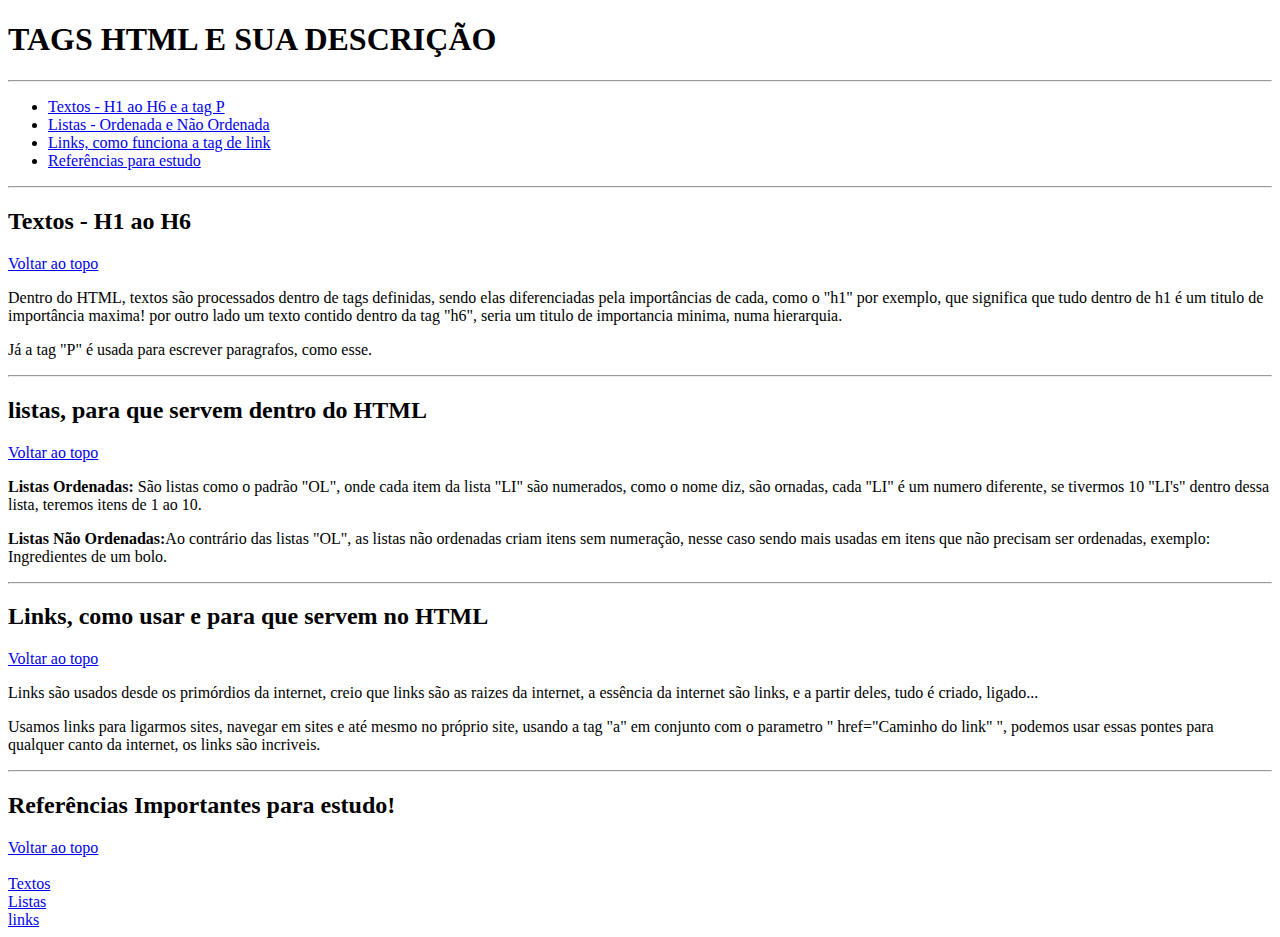
<file: DIO/DIO - exercicio1-blogsimples/index.html>
<!DOCTYPE html>
<html lang="pt-br">
<head>
    <meta charset="UTF-8">
    <meta http-equiv="X-UA-Compatible" content="IE=edge">
    <meta name="viewport" content="width=device-width, initial-scale=1.0">
    <title>Tags HTML - DIO</title>
</head>
<body>
    <h1 id="home">TAGS HTML E SUA DESCRIÇÃO</h1>
    <hr>

    <ul>
        <li><a href="#textos">Textos - H1 ao H6 e a tag P</a></li>
        <li><a href="#listas">Listas - Ordenada e Não Ordenada</a></li>
        <li><a href="#links">Links, como funciona a tag de link</a></li>
        <li><a href="#ref">Referências para estudo</a></li>
    </ul>

    <hr>

    <h2 id="textos">Textos - H1 ao H6</h2>
    <a href="#home">
        <smal>Voltar ao topo</smal>
    </a>
    <p>Dentro do HTML, textos são processados dentro de tags definidas, sendo elas diferenciadas pela importâncias de cada,
        como o "h1" por exemplo, que significa que tudo dentro de h1 é um titulo de importância maxima! por outro lado um texto contido dentro da tag "h6", seria um titulo de importancia minima, numa hierarquia.
    </p>
    <p>Já a tag "P" é usada para escrever paragrafos, como esse.</p>

    <hr>

    <h2 id="listas">listas, para que servem dentro do HTML</h2>
     <a href="#home">
        <smal>Voltar ao topo</smal>
    </a>
    <p><strong>Listas Ordenadas:</strong> São listas como o padrão "OL", onde cada item da lista "LI" são numerados, como o nome diz, são ornadas, cada "LI" é um numero diferente, se tivermos 10 "LI's" dentro dessa lista, teremos itens de 1 ao 10. </p>
    <p><strong>Listas Não Ordenadas:</strong>Ao contrário das listas "OL", as listas não ordenadas criam itens sem numeração, nesse caso sendo mais usadas em itens que não precisam ser ordenadas, exemplo: Ingredientes de um bolo.</p>

    <hr>

    <h2 id="links">Links, como usar e para que servem no HTML</h2>
     <a href="#home">
        <smal>Voltar ao topo</smal>
    </a>
    <p>Links são usados desde os primórdios da internet, creio que links são as raizes da internet, a essência da internet são links, e a partir deles, tudo é criado, ligado...</p>
    <p>Usamos links para ligarmos sites, navegar em sites e até mesmo no próprio site, usando a tag "a" em conjunto com o parametro " href="Caminho do link" ", podemos usar essas pontes para qualquer canto da internet, os links são incriveis.</p>

    <hr>

    <h2 id="ref">Referências Importantes para estudo!</h2>
     <a href="#home">
        <smal>Voltar ao topo</smal><br/><br/>
    </a>
    <a href="https://developer.mozilla.org/pt-BR/docs/Web/HTML/Element/Heading_Elements" target="_blank">Textos</a><br/>
    <a href="https://www.devmedia.com.br/listas-em-html/23853" target="_blank">Listas</a><br/>
    <a href="https://developer.mozilla.org/pt-BR/docs/Learn/HTML/Introduction_to_HTML/Creating_hyperlinks" target="_blank">links</a><br/>
</body>
</html>
</file>
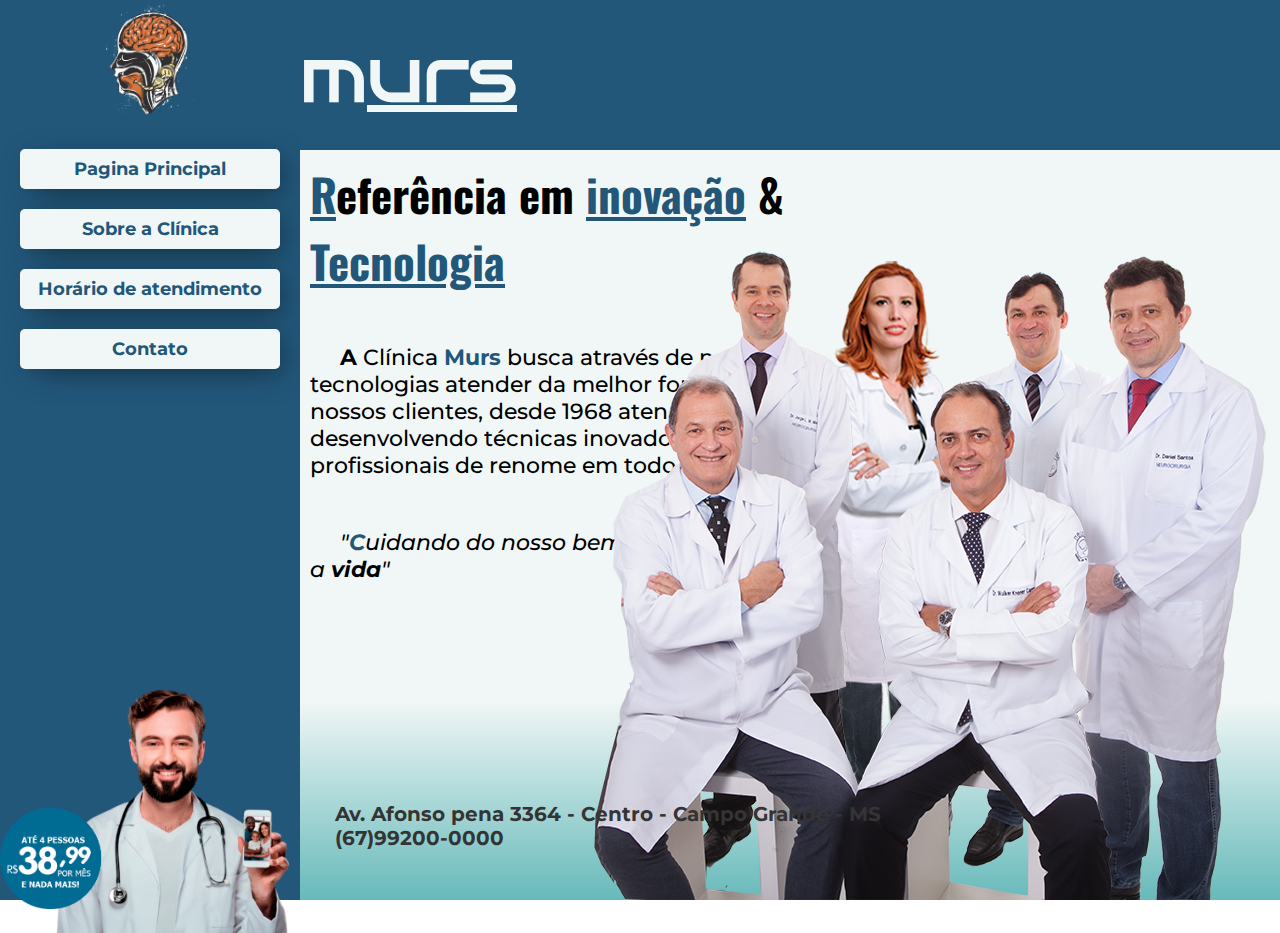
<file: DIO/DIO - exercicio2-siteclinica/index.html>
<!DOCTYPE html>
<html lang="pt-br">
<head>
    <meta charset="UTF-8">
    <meta http-equiv="X-UA-Compatible" content="IE=edge">
    <meta name="viewport" content="width=device-width, initial-scale=1.0">
    <title>Clinica Neurológica Murs</title>
    <link rel="stylesheet" href="style.css">
</head>
<body>

    <div class="all">
        <div class="menu">

            <a href="#"><img class="logo1" src="assets/imagens/logo.png" alt=""></a>
           <div class="linksmenu">
          

            <ul class="divisa-bot">
                <a href="index.html"><li>Pagina Principal</li></a>
                <a href="sobre.html"><li>Sobre a Clínica</li></a>
                <a href="horarios.html"><li>Horário de atendimento</li></a>
                <a href="contato.html"><li>Contato</li></a>
            </ul>
           </div>

           <img class="preco" src="assets/imagens/medico preço.png" alt="">
        </div>

        <div class="allright">
            <header>
            
                <div class="logo">
                    
                    <h1>m<span class="underline-titulo">urs</span></h1>
                </div>
            </header>

            <section>
                <div class="part1section">
                    <div class="div-titulodesc">
                        <h1 class="titulo-desc"><span>R</span>eferência em <span>inovação</span> &<br> <span>Tecnologia</span></h1>

                        <p>
                            <span class="broken">A</span> Clínica <span class="nome_clinica">Murs</span> busca através de novas tecnologias atender da melhor forma nossos clientes, desde 1968 atendente e desenvolvendo técnicas inovadoras, com profissionais de renome em todo o mundo.
                        </p>

                        <p class="paragrafo2">
                            "<span class="cuidado">C</span>uidando do nosso bem mais precioso, a <span class="vida">vida</span>"
                        </p>
                    </div>
    
                    <img class="img-medicos" src="assets/imagens/medicos.png" alt="">
                </div>




               
            </section>

            <footer>
                 <div>
                    Av. Afonso pena 3364 - Centro - Campo Grande - MS<br>
                    (67)99200-0000
                 </div> 
            </footer>


        </div>



    </div>
    
</body>
</html>
</file>
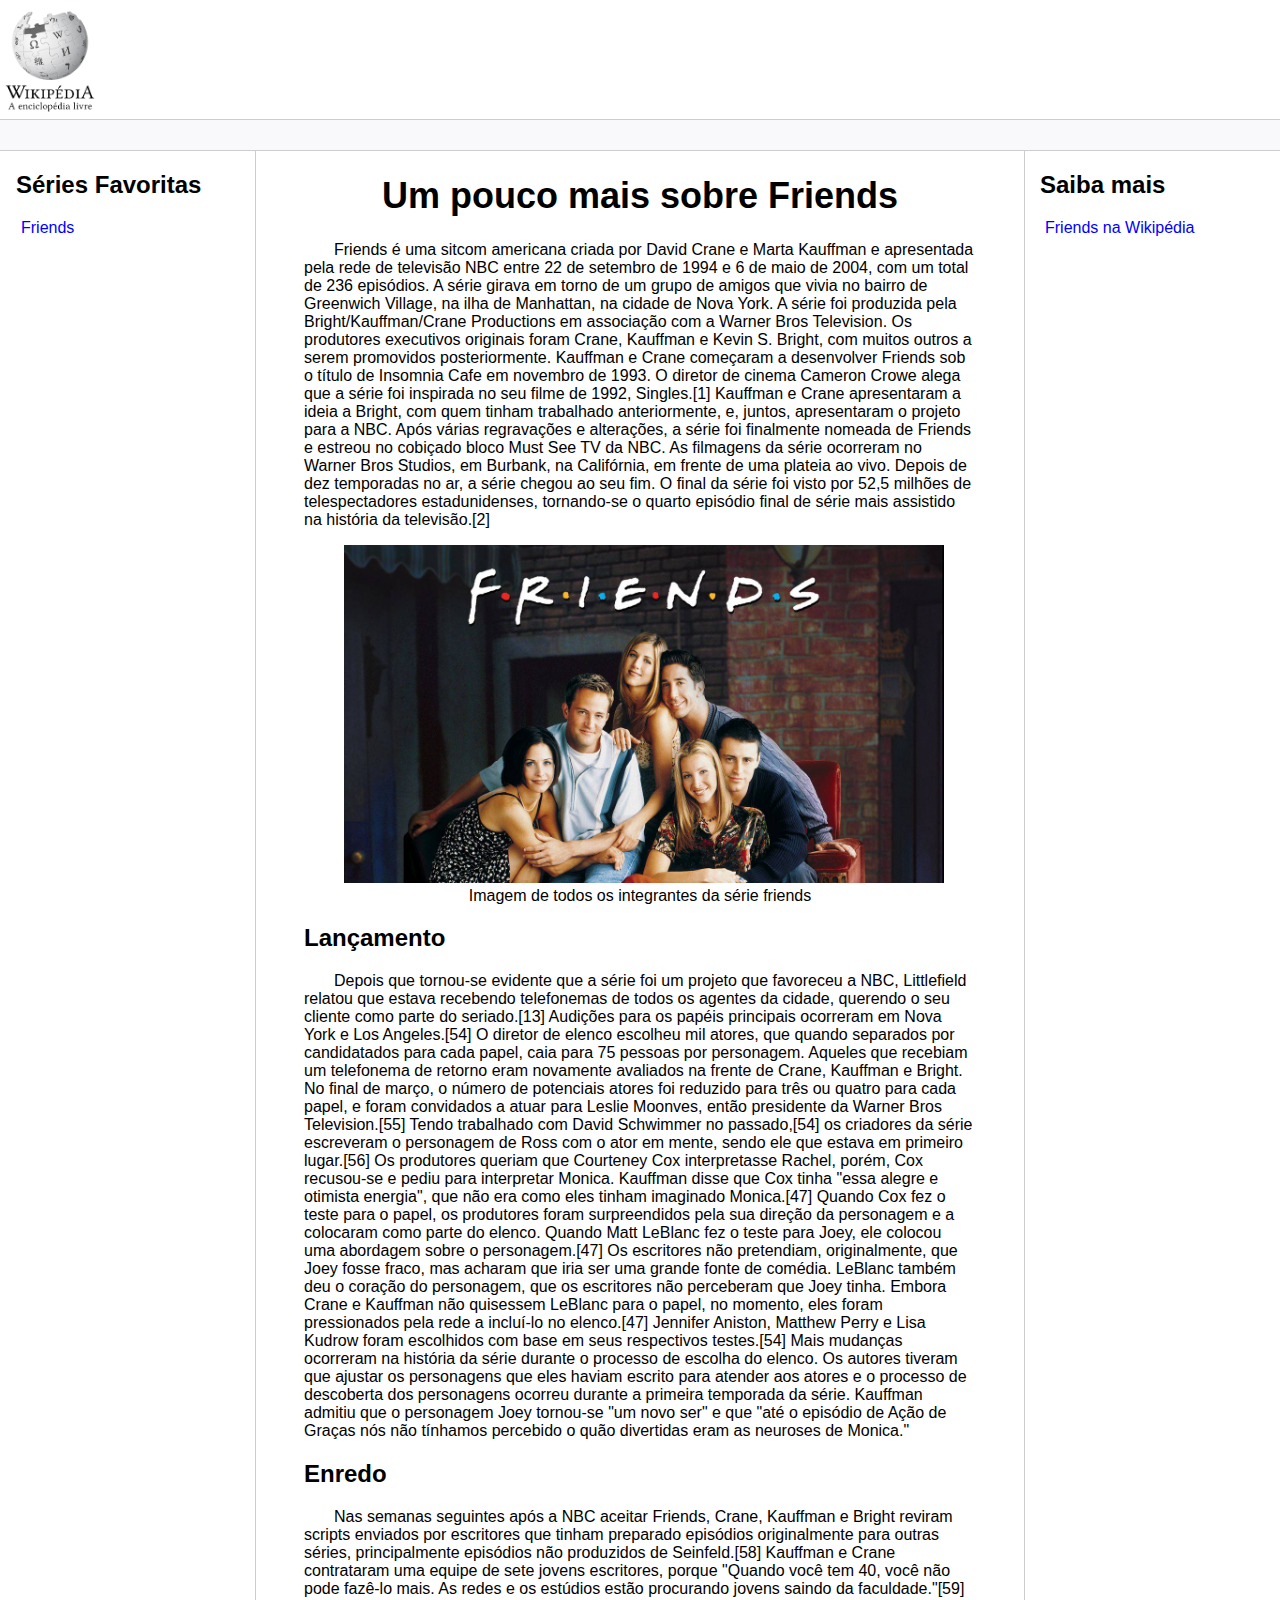
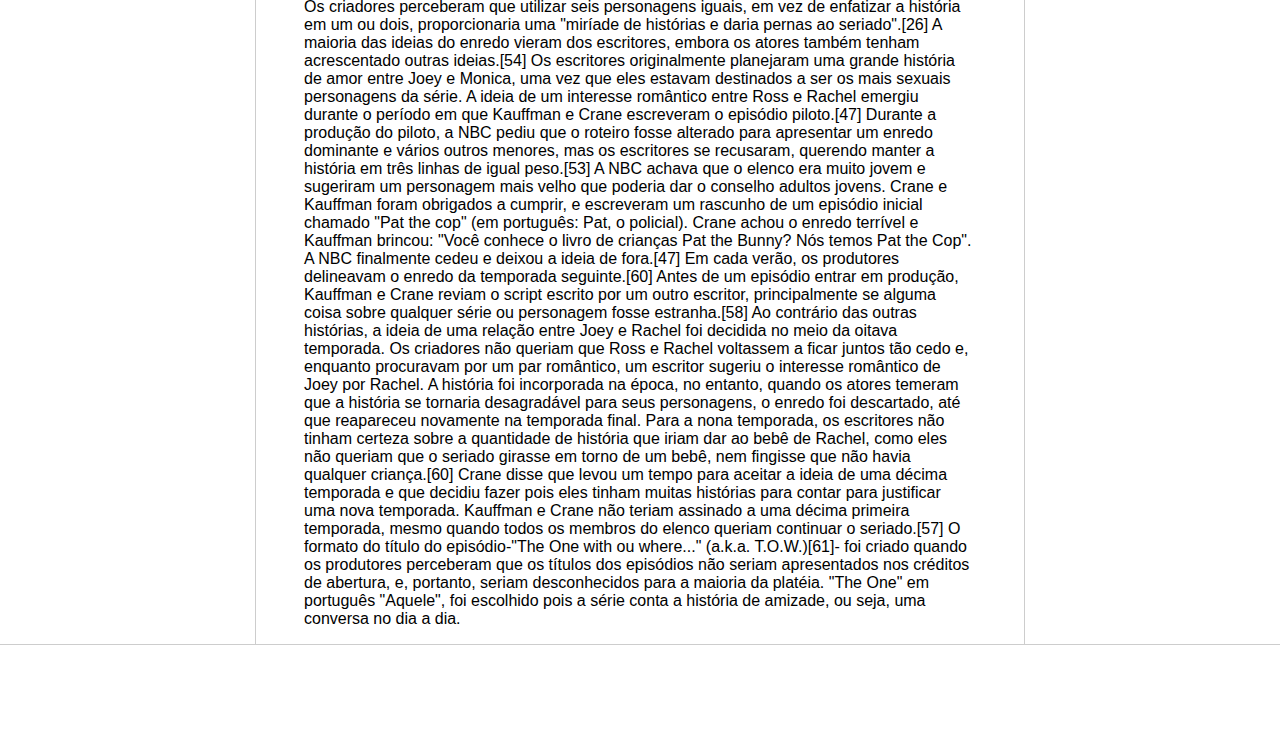
<file: DIO/DIO - exercicio3-wikipediaRecriada/index.html>
<!DOCTYPE html>
<html lang="pt-br">
<head>
    <meta charset="UTF-8">
    <meta http-equiv="X-UA-Compatible" content="IE=edge">
    <meta name="viewport" content="width=device-width, initial-scale=1.0">
    <title>Página Principal</title>
    <link rel="stylesheet" href="assets/css/style.css">
</head>
<body>

    <header>   
        <div class="logo">
            <img src="assets/images/wiki.png" width="100"/>
        </div>
    </header>

    <div class="bar"></div>

    <div class="content">
        <nav class="sidebar">
            <h2>Séries Favoritas</h2>
            <ul>
                <li><a href="#">Friends</a></li>
            </ul>
        </nav>

        <main class="main">
            <article>
                <h1>Um pouco mais sobre Friends</h1>
                <p>Friends é uma sitcom americana criada por David Crane e Marta Kauffman e apresentada pela rede de televisão NBC entre 22 de setembro de 1994 e 6 de maio de 2004, com um total de 236 episódios. A série girava em torno de um grupo de amigos que vivia no bairro de Greenwich Village, na ilha de Manhattan, na cidade de Nova York. A série foi produzida pela Bright/Kauffman/Crane Productions em associação com a Warner Bros Television. Os produtores executivos originais foram Crane, Kauffman e Kevin S. Bright, com muitos outros a serem promovidos posteriormente.

                Kauffman e Crane começaram a desenvolver Friends sob o título de Insomnia Cafe em novembro de 1993. O diretor de cinema Cameron Crowe alega que a série foi inspirada no seu filme de 1992, Singles.[1] Kauffman e Crane apresentaram a ideia a Bright, com quem tinham trabalhado anteriormente, e, juntos, apresentaram o projeto para a NBC. Após várias regravações e alterações, a série foi finalmente nomeada de Friends e estreou no cobiçado bloco Must See TV da NBC. As filmagens da série ocorreram no Warner Bros Studios, em Burbank, na Califórnia, em frente de uma plateia ao vivo. Depois de dez temporadas no ar, a série chegou ao seu fim. O final da série foi visto por 52,5 milhões de telespectadores estadunidenses, tornando-se o quarto episódio final de série mais assistido na história da televisão.[2]</p>

                <figure>
                    <img src="assets/images/friends.jpg" alt="Imagem de todos os integrantes da série friends" width="600px">
                    <figcaption>Imagem de todos os integrantes da série friends</figcaption>
                </figure>
           

            <h2>Lançamento</h2>
            <p>Depois que tornou-se evidente que a série foi um projeto que favoreceu a NBC, Littlefield relatou que estava recebendo telefonemas de todos os agentes da cidade, querendo o seu cliente como parte do seriado.[13] Audições para os papéis principais ocorreram em Nova York e Los Angeles.[54] O diretor de elenco escolheu mil atores, que quando separados por candidatados para cada papel, caia para 75 pessoas por personagem. Aqueles que recebiam um telefonema de retorno eram novamente avaliados na frente de Crane, Kauffman e Bright. No final de março, o número de potenciais atores foi reduzido para três ou quatro para cada papel, e foram convidados a atuar para Leslie Moonves, então presidente da Warner Bros Television.[55]

                Tendo trabalhado com David Schwimmer no passado,[54] os criadores da série escreveram o personagem de Ross com o ator em mente, sendo ele que estava em primeiro lugar.[56] Os produtores queriam que Courteney Cox interpretasse Rachel, porém, Cox recusou-se e pediu para interpretar Monica. Kauffman disse que Cox tinha "essa alegre e otimista energia", que não era como eles tinham imaginado Monica.[47] Quando Cox fez o teste para o papel, os produtores foram surpreendidos pela sua direção da personagem e a colocaram como parte do elenco. Quando Matt LeBlanc fez o teste para Joey, ele colocou uma abordagem sobre o personagem.[47] Os escritores não pretendiam, originalmente, que Joey fosse fraco, mas acharam que iria ser uma grande fonte de comédia. LeBlanc também deu o coração do personagem, que os escritores não perceberam que Joey tinha. Embora Crane e Kauffman não quisessem LeBlanc para o papel, no momento, eles foram pressionados pela rede a incluí-lo no elenco.[47] Jennifer Aniston, Matthew Perry e Lisa Kudrow foram escolhidos com base em seus respectivos testes.[54]
                
                Mais mudanças ocorreram na história da série durante o processo de escolha do elenco. Os autores tiveram que ajustar os personagens que eles haviam escrito para atender aos atores e o processo de descoberta dos personagens ocorreu durante a primeira temporada da série. Kauffman admitiu que o personagem Joey tornou-se "um novo ser" e que "até o episódio de Ação de Graças nós não tínhamos percebido o quão divertidas eram as neuroses de Monica."</p>


                <h2>Enredo</h2>
                <p>Nas semanas seguintes após a NBC aceitar Friends, Crane, Kauffman e Bright reviram scripts enviados por escritores que tinham preparado episódios originalmente para outras séries, principalmente episódios não produzidos de Seinfeld.[58] Kauffman e Crane contrataram uma equipe de sete jovens escritores, porque "Quando você tem 40, você não pode fazê-lo mais. As redes e os estúdios estão procurando jovens saindo da faculdade."[59] Os criadores perceberam que utilizar seis personagens iguais, em vez de enfatizar a história em um ou dois, proporcionaria uma "miríade de histórias e daria pernas ao seriado".[26] A maioria das ideias do enredo vieram dos escritores, embora os atores também tenham acrescentado outras ideias.[54] Os escritores originalmente planejaram uma grande história de amor entre Joey e Monica, uma vez que eles estavam destinados a ser os mais sexuais personagens da série. A ideia de um interesse romântico entre Ross e Rachel emergiu durante o período em que Kauffman e Crane escreveram o episódio piloto.[47]

                    Durante a produção do piloto, a NBC pediu que o roteiro fosse alterado para apresentar um enredo dominante e vários outros menores, mas os escritores se recusaram, querendo manter a história em três linhas de igual peso.[53] A NBC achava que o elenco era muito jovem e sugeriram um personagem mais velho que poderia dar o conselho adultos jovens. Crane e Kauffman foram obrigados a cumprir, e escreveram um rascunho de um episódio inicial chamado "Pat the cop" (em português: Pat, o policial). Crane achou o enredo terrível e Kauffman brincou: "Você conhece o livro de crianças Pat the Bunny? Nós temos Pat the Cop". A NBC finalmente cedeu e deixou a ideia de fora.[47]
                    
                    Em cada verão, os produtores delineavam o enredo da temporada seguinte.[60] Antes de um episódio entrar em produção, Kauffman e Crane reviam o script escrito por um outro escritor, principalmente se alguma coisa sobre qualquer série ou personagem fosse estranha.[58] Ao contrário das outras histórias, a ideia de uma relação entre Joey e Rachel foi decidida no meio da oitava temporada. Os criadores não queriam que Ross e Rachel voltassem a ficar juntos tão cedo e, enquanto procuravam por um par romântico, um escritor sugeriu o interesse romântico de Joey por Rachel. A história foi incorporada na época, no entanto, quando os atores temeram que a história se tornaria desagradável para seus personagens, o enredo foi descartado, até que reapareceu novamente na temporada final. Para a nona temporada, os escritores não tinham certeza sobre a quantidade de história que iriam dar ao bebê de Rachel, como eles não queriam que o seriado girasse em torno de um bebê, nem fingisse que não havia qualquer criança.[60] Crane disse que levou um tempo para aceitar a ideia de uma décima temporada e que decidiu fazer pois eles tinham muitas histórias para contar para justificar uma nova temporada. Kauffman e Crane não teriam assinado a uma décima primeira temporada, mesmo quando todos os membros do elenco queriam continuar o seriado.[57]
                    
                    O formato do título do episódio-"The One with ou where..." (a.k.a. T.O.W.)[61]- foi criado quando os produtores perceberam que os títulos dos episódios não seriam apresentados nos créditos de abertura, e, portanto, seriam desconhecidos para a maioria da platéia. "The One" em português "Aquele", foi escolhido pois a série conta a história de amizade, ou seja, uma conversa no dia a dia.</p>
            </article>
        </main>

        <aside class="anchors">
            <h2>Saiba mais</h2>
            <ul>
                <li><a href="https://pt.wikipedia.org/wiki/Friends" target="_blank">Friends na Wikipédia</a></li>
            </ul>
        </aside>
    </div>

    <div class="footer">

    </div>
</body>
</html>
</file>
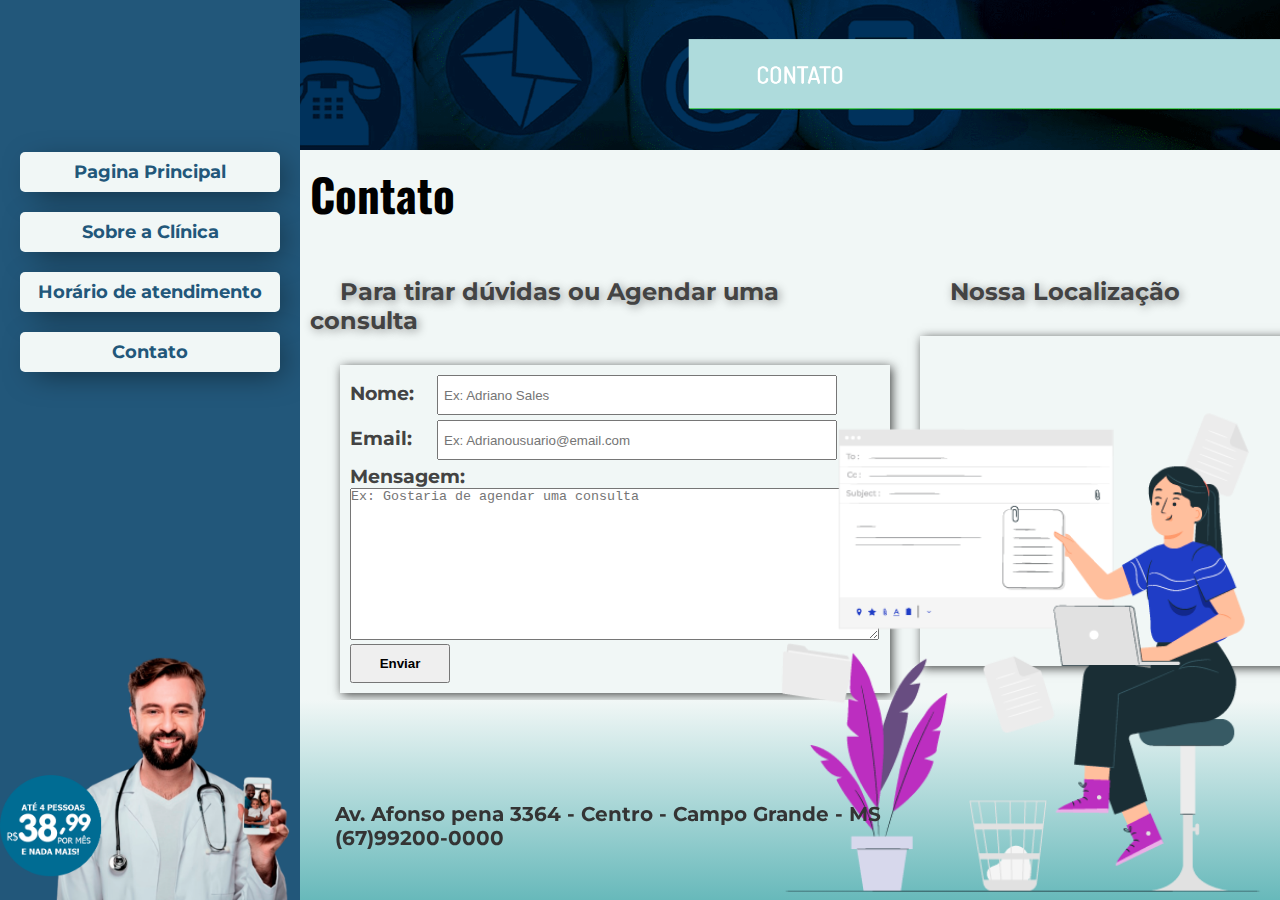
<file: DIO/DIO - exercicio2-siteclinica/contato.html>
<!DOCTYPE html>
<html lang="pt-br">
<head>
    <meta charset="UTF-8">
    <meta http-equiv="X-UA-Compatible" content="IE=edge">
    <meta name="viewport" content="width=device-width, initial-scale=1.0">
    <title>Clinica Neurológica Murs</title>
    <link rel="stylesheet" href="style.css">
</head>
<body>

    <div class="all">
        <div class="menu">
           <div class="linksmenu">
            <ul class="divisa-top">
                <a href="index.html"><li>Pagina Principal</li></a>
                <a href="sobre.html"><li>Sobre a Clínica</li></a>
                <a href="horarios.html"><li>Horário de atendimento</li></a>
                <a href="contato.html"><li>Contato</li></a>
            </ul>
           </div>

           <img class="preco" src="assets/imagens/medico preço.png" alt="">
        </div>

        <div class="allright">
            <header>
                <div class="imgfundosobreheader3"></div>
            </header>

            <section>
                <div class="part1section">
                    <div class="div-titulodesc repartido">
                        <h1 class="titulo-desc">Contato</h1>

                        <div class="contato-flex">
                            <div class="esquerdo">
                                <h2>Para tirar dúvidas ou Agendar uma consulta</h2>
                                <form action="#" method="get">
                                    <label><h3>Nome:</h3>
                                        <input type="text" name="name" id="name" placeholder="Ex: Adriano Sales">
                                    </label><br>
                                    <label>
                                        <h3>Email:</h3> <input type="email" name="email" id="email" placeholder="Ex: Adrianousuario@email.com">
                                    </label><br>
                                    <label>
                                        <h3>Mensagem:</h3> <br><textarea name="mensagem" id="mensagem" cols="64" rows="10" placeholder="Ex: Gostaria de agendar uma consulta"></textarea>
                                    </label><br>
                                    <label>
                                        <button>Enviar</button>
                                    </label>
                                </form>
                            </div>
                            <div class="direito">
                                <h2>Nossa Localização</h2>

                                <iframe src="https://www.google.com/maps/embed?pb=!1m14!1m12!1m3!1d6107.940786161463!2d-54.56987365631631!3d-20.45602158346916!2m3!1f0!2f0!3f0!3m2!1i1024!2i768!4f13.1!5e0!3m2!1spt-BR!2sbr!4v1684698560522!5m2!1spt-BR!2sbr" width="500" height="330" style="border:0;" allowfullscreen="" loading="lazy" referrerpolicy="no-referrer-when-downgrade"></iframe>
                            </div>
                        </div>

                   
                    </div>
    
                    <img class="img-medicos maior" src="assets/imagens/contatoimagem.png" alt="">
                </div>




               
            </section>

            <footer>
                 <div>
                    Av. Afonso pena 3364 - Centro - Campo Grande - MS<br>
                    (67)99200-0000
                 </div> 
            </footer>


        </div>



    </div>
    
</body>
</html>
</file>
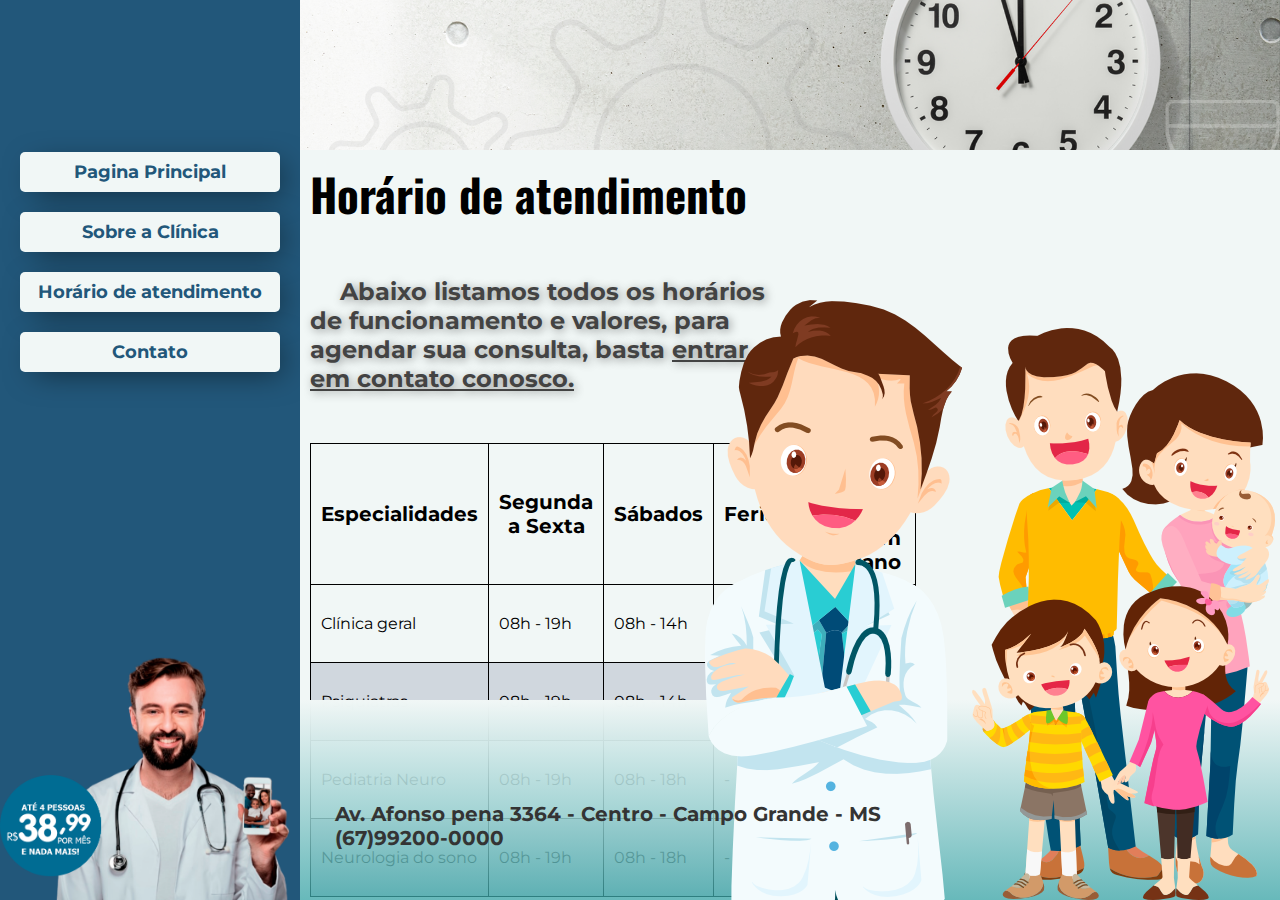
<file: DIO/DIO - exercicio2-siteclinica/horarios.html>
<!DOCTYPE html>
<html lang="pt-br">
<head>
    <meta charset="UTF-8">
    <meta http-equiv="X-UA-Compatible" content="IE=edge">
    <meta name="viewport" content="width=device-width, initial-scale=1.0">
    <title>Clinica Neurológica Murs</title>
    <link rel="stylesheet" href="style.css">
</head>
<body>

    <div class="all">
        <div class="menu">
           <div class="linksmenu">
            <ul class="divisa-top">
                <a href="index.html"><li>Pagina Principal</li></a>
                <a href="sobre.html"><li>Sobre a Clínica</li></a>
                <a href="horarios.html"><li>Horário de atendimento</li></a>
                <a href="contato.html"><li>Contato</li></a>
            </ul>
           </div>

           <img class="preco" src="assets/imagens/medico preço.png" alt="">
        </div>

        <div class="allright">
            <header>
                <div class="imgfundosobreheader2"></div>
            </header>

            <section>
                <div class="part1section">
                    <div class="div-titulodesc">
                        <h1 class="titulo-desc">Horário de atendimento</h1>

                        <h2>Abaixo listamos todos os horários de funcionamento e valores, para agendar sua consulta, basta <a href="contato.html">entrar em contato conosco.</a></h2>

                     <table>
                        <thead>
                           <tr>
                                <th>Especialidades</th>
                                <th>Segunda a Sexta</th>
                                <th>Sábados</th>
                                <th>Feriados</th>
                                <th>Valor - Com Plano / Sem Plano</th>
                           </tr>
                        </thead>
                        <tbody>
                            <tr>
                                <td>Clínica geral</td>
                                <td>08h - 19h</td>
                                <td>08h - 14h</td>
                                <td>08h - 14h</td>
                                <td>R$25,00 / R$50,00</td>
                            </tr>
                            <tr>
                                <td>Psiquiatras</td>
                                <td>08h - 19h</td>
                                <td>08h - 14h</td>
                                <td>08h - 14h</td>
                                <td>R$45,00 / R$85,00</td>
                            </tr>
                            <tr>
                                <td>Pediatria Neuro</td>
                                <td>08h - 19h</td>
                                <td>08h - 18h</td>
                                <td>-</td>
                                <td>R$35,00 / R$65,00</td>
                            </tr>
                            <tr>
                                <td>Neurologia do sono</td>
                                <td>08h - 19h</td>
                                <td>08h - 18h</td>
                                <td>-</td>
                                <td>R$40,00 / R$80,00</td>
                            </tr>
                            
                        </tbody>
                     </table>
                    </div>
    
                    <img class="img-medicos" src="assets/imagens/familia.png" alt="">
                </div>




               
            </section>

            <footer>
                 <div>
                    Av. Afonso pena 3364 - Centro - Campo Grande - MS<br>
                    (67)99200-0000
                 </div> 
            </footer>


        </div>



    </div>
    
</body>
</html>
</file>
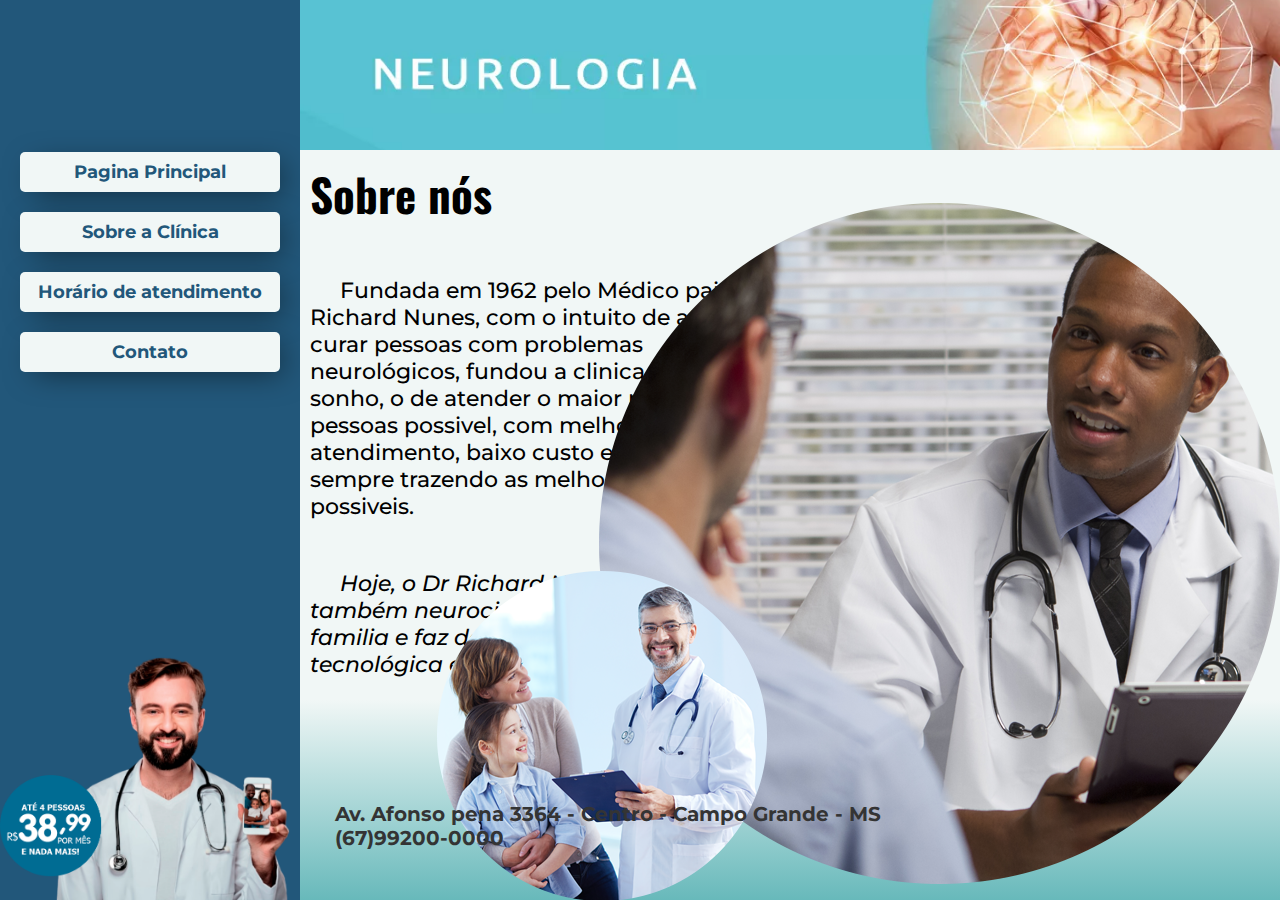
<file: DIO/DIO - exercicio2-siteclinica/sobre.html>
<!DOCTYPE html>
<html lang="pt-br">
<head>
    <meta charset="UTF-8">
    <meta http-equiv="X-UA-Compatible" content="IE=edge">
    <meta name="viewport" content="width=device-width, initial-scale=1.0">
    <title>Clinica Neurológica Murs</title>
    <link rel="stylesheet" href="style.css">
</head>
<body>

    <div class="all">
        <div class="menu">
           <div class="linksmenu">
            <ul class="divisa-top">
                <a href="index.html"><li>Pagina Principal</li></a>
                <a href="sobre.html"><li>Sobre a Clínica</li></a>
                <a href="horarios.html"><li>Horário de atendimento</li></a>
                <a href="contato.html"><li>Contato</li></a>
            </ul>
           </div>

           <img class="preco" src="assets/imagens/medico preço.png" alt="">
        </div>

        <div class="allright">
            <header>
                <div class="imgfundosobreheader"></div>
            </header>

            <section>
                <div class="part1section">
                    <div class="div-titulodesc">
                        <h1 class="titulo-desc">Sobre nós</h1>

                        <p>
                          Fundada em 1962 pelo Médico pai, Dr Richard Nunes, com o intuito de atender e curar pessoas com problemas neurológicos, fundou a clinica com um sonho, o de atender o maior numero de pessoas possivel, com melhor atendimento, baixo custo e acima de tudo, sempre trazendo as melhores tecnologias possiveis. 
                        </p>

                        <p class="paragrafo2">
                           Hoje, o Dr Richard Nunes Filho, também neurocirurgião, leva o legado da familia e faz da Clinica "MURS", a mais tecnológica e renomada do estado.
                        </p>
                    </div>
    
                    <img class="img-medicos" src="assets/imagens/familia medico.png" alt="">
                </div>




               
            </section>

            <footer>
                 <div>
                    Av. Afonso pena 3364 - Centro - Campo Grande - MS<br>
                    (67)99200-0000
                 </div> 
            </footer>


        </div>



    </div>
    
</body>
</html>
</file>
<file: DIO/DIO - exercicio2-siteclinica/style.css>
@import url('https://fonts.googleapis.com/css2?family=Bruno+Ace&display=swap');


@import url('https://fonts.googleapis.com/css2?family=Days+One&display=swap');
/*
font-family: 'Days One', sans-serif;
*/


@import url('https://fonts.googleapis.com/css2?family=Montserrat:wght@100;200;300;400;500;600;700;800;900&display=swap');
/*
font-family: 'Montserrat', sans-serif;
*/


@import url('https://fonts.googleapis.com/css2?family=Oswald:wght@600;700&display=swap');
/*
font-family: 'Oswald', sans-serif;
*/

:root {
    --laranja: #22577A;
    --verdeescuro: #22577A;
    --verdeclaro: #41644A;
    --brancoclaro: #F1F7F6;
  }



* {
    margin: 0;
    padding: 0;
    box-sizing: border-box;
}

.all {
    display: flex;
    width: 100%;
}




.menu {
    width: 300px;
    background-color: var(--verdeescuro);
    height: 100vh;
    display: flex;
    flex-direction: column;
    justify-content: space-between;
    align-items: center;
}


.logo1{
    width: 120px;
    margin: 0 auto;
}

.divisa-bot {
    margin-bottom: 320px;
}

.preco {
    width: 300px;
}

.linksmenu {
    display: flex;
    justify-content: center;
   
}

.linksmenu ul {
    display: flex;
    flex-direction: column;
    
}

.linksmenu ul li {
    background-color: var(--brancoclaro);
    list-style-type: none;
    height: 40px;
    text-align: center;
    display: flex;
    flex-direction: column;
    justify-content: center; 
    -webkit-box-shadow: 8px 7px 30px -7px rgba(255, 255, 255, 0.56);
    -moz-box-shadow: 8px 7px 30px -7px rgba(0, 0, 0, 0.56);
    box-shadow: 8px 7px 30px -7px rgba(0, 0, 0, 0.56);
    transition: .5s ;
    border-radius: 5px;
}

.linksmenu ul li:hover {
    background-color: var(--laranja);
    transition: .5s ;
    color: #F1F7F6;
}

.linksmenu a {
    text-decoration: none;
    display: inline-block;
    width: 280px;
    height: 30px;
    margin: 15px 0;
    padding: 10px;
    font-family: 'Montserrat', sans-serif;
    color: var(--verdeescuro);
    font-weight: bold;
    font-size: 18px;
}

.allright {
    display: flex;
    flex-direction: column;
}


header {
    height: 150px;
    background-color: var(--verdeescuro);
    width: calc(100vw - 300px);
    display: flex;
    flex-direction: column;
    justify-content: center;
}

.img-medicos {
    cursor: pointer;
}


.img-medicos {
    position: absolute;
    bottom: 0;
    right: 0;
}



footer {
    height: 200px;
    background: rgb(56,163,165);
    background: -moz-linear-gradient(0deg, rgba(56,163,165,0.76234243697479) 0%, rgba(241,247,246,1) 100%);
    background: -webkit-linear-gradient(0deg, rgba(56,163,165,0.76234243697479) 0%, rgba(241,247,246,1) 100%);
    background: linear-gradient(0deg, rgba(56,163,165,0.76234243697479) 0%, rgba(241,247,246,1) 100%);
    filter: progid:DXImageTransform.Microsoft.gradient(startColorstr="#38a3a5",endColorstr="#f1f7f6",GradientType=1);
    width: calc(100vw - 300px);
}


/*HEADER*/

.logo {
    display: flex;
    align-items: center;
}



.logo h1 {
    font-family: 'Bruno Ace', cursive;
    font-size: 72px;
    color: #F1F7F6;
}

.underline-titulo {
    text-decoration: underline;
}

/*SECTION*/

section {
    height: calc(100vh - 350px);
    background-color: var(--brancoclaro);
    width: calc(100vw - 300px);
    padding: 10px;
}

.part1section {
    display: flex;
    justify-content: space-between;
}

.div-titulodesc {
    display: inline-block;
    width: 50%;
}

.titulo-desc {
    font-family: 'Oswald', sans-serif;
    font-size: 45px;
    font-weight: bold;
}

.div-titulodesc p {
    text-indent: 30px;
    margin-top: 50px;
    font-family: 'Montserrat', sans-serif;
    font-size: 22px;
    font-weight: 500;
}

.titulo-desc span {
    text-decoration: underline;
    color: var(--laranja);
}

.broken {
    font-weight: bold;

}

.nome_clinica{
    color: var(--laranja);
    font-weight: bold;
}

.paragrafo2 {
    font-style: italic;
}

.cuidado {
    color: var(--laranja);
    font-weight: bold;
}

.vida {
    font-weight: bold;
}

/*FOOTER*/

footer {
    
    font-weight: bold;
    font-family: 'Montserrat', sans-serif;
    font-size: 20px;
}

footer div {
    position: absolute;
    bottom: 50px;
    margin-left: 35px;
    color: rgb(52, 52, 52);
}






/*PAGINA SOBRE*/

.imgfundosobreheader {
    height: 150px;
    background-image: url('assets/imagens/banner.webp');
    background-position: center;
    background-size: cover;
}

.imgfundosobreheader2 {
    height: 150px;
    background-image: url('assets/imagens/horarios.png');
   background-position: center;
    background-size: cover;
}

.divisa-top {
    margin-top: 127px;
}





/*PAGINA HORARIOS*/

table {
    border: 1px solid black;
    margin-top: 50px;
    border-collapse: collapse;
    vertical-align: center;
    font-family: 'Montserrat', sans-serif;
}

table tr td {
    border: 1px solid black;
    padding: 10px;
    font-size: 16px;
    font-weight: 400;
}

table th {
    border: 1px solid black;
    padding: 10px;
    font-weight: bold;
    font-size: 20px;
}

tbody tr:nth-child(even){
    background-color: #D0D7DE;
}


.div-titulodesc h2 {
    margin-top: 50px;
    text-indent: 30px;
    font-family: 'Montserrat', sans-serif;
    color: rgb(67, 67, 67);
    text-shadow:  2px 2px 10px rgba(0, 0, 0, 0.405);
}

.div-titulodesc a {
    color: rgb(67, 67, 67);
}

/*PAGINA CONTATO*/

.imgfundosobreheader3 {
    height: 150px;
    background-image: url('assets/imagens/contato.png');
    background-position: center;
    background-size: cover;
}

.maior {
    width: 520px;
    
}


/*Pagina de Contato*/

form {
    box-shadow: 2px 2px 10px rgba(0, 0, 0, 0.735);
    margin-top: 30px;
    font-family: 'Montserrat', sans-serif;
    font-size: 16px;
    font-weight: bold;
    margin-left: 30px;
    width: 550px;
    padding: 10px;
    color: rgb(67, 67, 67);
}

form h3{
    display: inline-block;
    margin-top: 0px;
    width: 50px;
    margin-right: 32px;
}

input {
    width: 400px;
    padding: 5px;
    height: 40px;
    margin-bottom: 5px;
}

form button {
    padding: 10px;
    font-weight: bold;
    font-size: 14;
    width: 100px;
}


.contato-flex {
    display: flex;
}

.direito {
    margin-left: 30px;
}

.repartido {
    width: 100%;
}

iframe {
    margin-top: 30px;
    box-shadow: 2px 2px 10px rgba(0, 0, 0, 0.735);
}
</file>
<file: DIO/DIO - exercicio3-wikipediaRecriada/assets/css/style.css>
body, html {
    margin: 0;
    padding: 0;
    font-family: 'Segoe UI', Tahoma, Geneva, Verdana, sans-serif;
}
ul { list-style: none; padding-left: 5px; }
a { color:blue; text-decoration: none;}
.bar {
    background-color: #f9f9fb;
    padding:15px;
    border-top: solid 1px #cdcdcd;
    border-bottom: solid 1px #cdcdcd;
}
.content {
    max-width: 1440px;
    margin: auto;
    grid-gap: 3rem;
    display: grid;
    gap: 3rem;
    grid-template-areas: "sidebar main anchors";
    grid-template-columns: minmax(0,15rem) minmax(0,2.5fr) minmax(0,15rem);
    padding-left: 1rem;
    padding-right: 1rem;
}
.footer {
    min-height: 100px;
    border-top: solid 1px #cdcdcd;
}
.anchors {
    border-left: solid 1px #cdcdcd;
    padding-left: 15px;
}
.sidebar {
    border-right: solid 1px #cdcdcd;
}
figure {
    text-align: center;
}
.main article h1 {
    text-align: center;
    font-size: 36px;
}

.main article p {
    text-indent: 30px;
}
</file>
